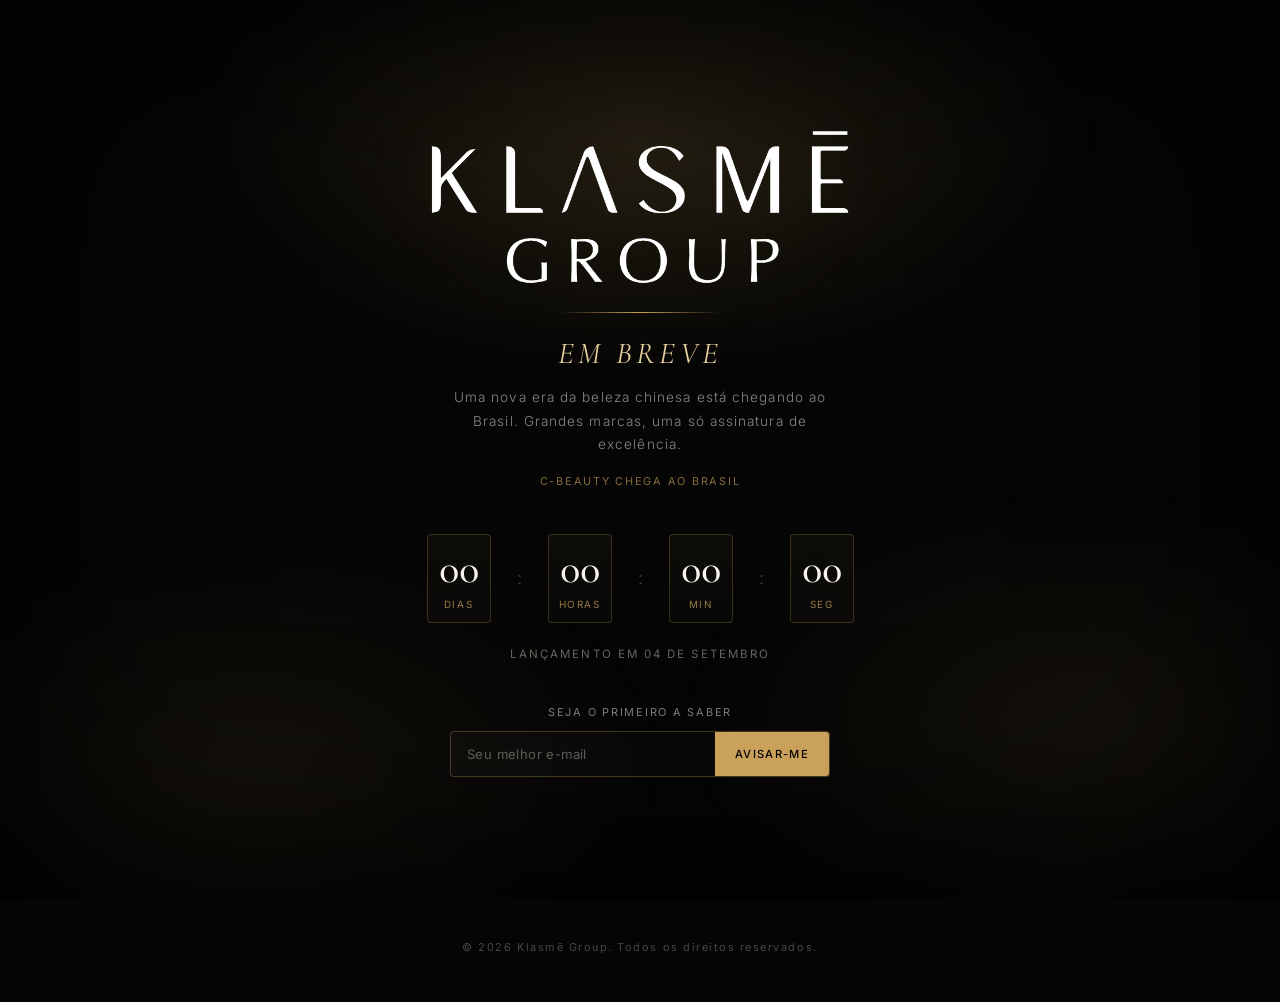
<file: index.html>
<!DOCTYPE html>
<html lang="pt-BR">

<head>
  <meta charset="UTF-8">
  <meta name="viewport" content="width=device-width, initial-scale=1.0">
  <title>Klasmē Group — Em Breve</title>
  <link rel="icon" type="image/png" href="assets/imgs/favicon.png">
  <meta name="description" content="Klasmē Group. Grandes marcas de cosméticos chinesas chegando em breve.">

  <link rel="preconnect" href="https://fonts.googleapis.com">
  <link rel="preconnect" href="https://fonts.gstatic.com" crossorigin>
  <link href="https://fonts.googleapis.com/css2?family=Cormorant+Garamond:ital,wght@0,300;0,400;0,500;1,400&family=Inter:wght@300;400;500;600&display=swap" rel="stylesheet">

  <style>
    :root {
      --gold: #c9a15a;
      --gold-soft: #e6cf9e;
      --black: #050505;
      --white: #f7f4ee;
    }

    * {
      margin: 0;
      padding: 0;
      box-sizing: border-box;
    }

    html {
      scroll-behavior: smooth;
    }

    body {
      position: relative;
      background: var(--black);
      color: var(--white);
      font-family: 'Inter', sans-serif;
      cursor: default;
    }

    ::selection {
      background: rgba(201, 161, 90, 0.35);
      color: var(--white);
    }

    /* Ambient luxury glow background */
    .glow {
      position: fixed;
      inset: 0;
      z-index: 0;
      pointer-events: none;
      background:
        radial-gradient(ellipse 60% 45% at 50% 15%, rgba(201, 161, 90, 0.16), transparent 60%),
        radial-gradient(ellipse 50% 40% at 20% 85%, rgba(201, 161, 90, 0.08), transparent 65%),
        radial-gradient(ellipse 50% 40% at 85% 80%, rgba(201, 161, 90, 0.08), transparent 65%);
      animation: drift 14s ease-in-out infinite alternate;
    }

    @keyframes drift {
      0% {
        transform: scale(1) translateY(0);
        opacity: 0.85;
      }

      100% {
        transform: scale(1.08) translateY(-10px);
        opacity: 1;
      }
    }

    /* Fine vignette */
    .vignette {
      position: fixed;
      inset: 0;
      z-index: 0;
      pointer-events: none;
      box-shadow: inset 0 0 18vw rgba(0, 0, 0, 0.85);
    }

    /* Cursor glow that follows the pointer (desktop only) */
    .cursor-glow {
      position: fixed;
      top: 0;
      left: 0;
      width: 160px;
      height: 160px;
      margin-left: -80px;
      margin-top: -80px;
      border-radius: 50%;
      background: radial-gradient(circle, rgba(201, 161, 90, 0.14), transparent 70%);
      pointer-events: none;
      z-index: 1;
      opacity: 0;
      transition: opacity 0.4s ease;
      will-change: transform;
    }

    @media (hover: none) {
      .cursor-glow {
        display: none;
      }
    }

    /* Floating gold particles */
    .particles {
      position: fixed;
      inset: 0;
      z-index: 0;
      pointer-events: none;
      overflow: hidden;
    }

    .particles span {
      position: absolute;
      bottom: -10px;
      width: 3px;
      height: 3px;
      border-radius: 50%;
      background: var(--gold-soft);
      opacity: 0;
      animation: rise linear infinite;
      box-shadow: 0 0 6px rgba(230, 207, 158, 0.8);
    }

    @keyframes rise {
      0% {
        transform: translateY(0) translateX(0);
        opacity: 0;
      }

      10% {
        opacity: 0.7;
      }

      90% {
        opacity: 0.4;
      }

      100% {
        transform: translateY(-105vh) translateX(var(--drift, 20px));
        opacity: 0;
      }
    }

    /* Hero */
    .hero {
      position: relative;
      z-index: 2;
      display: flex;
      flex-direction: column;
      justify-content: center;
      align-items: center;
      text-align: center;
      min-height: 100vh;
      padding: 90px 24px 60px;
    }

    .content {
      display: flex;
      flex-direction: column;
      align-items: center;
      max-width: 640px;
      width: 100%;
    }

    .logo-wrap {
      position: relative;
      opacity: 0;
      transform: translateY(18px) scale(0.97);
      animation: reveal 1.4s cubic-bezier(0.16, 1, 0.3, 1) 0.2s forwards;
    }

    .logo-wrap img {
      display: block;
      width: min(78vw, 420px);
      height: auto;
      filter: drop-shadow(0 0 40px rgba(201, 161, 90, 0.12));
    }

    .divider {
      width: 0;
      height: 1px;
      margin: 28px auto 22px;
      background: linear-gradient(90deg, transparent, var(--gold), transparent);
      animation: expand 1.2s ease-out 1.1s forwards;
    }

    @keyframes expand {
      to {
        width: 160px;
      }
    }

    .tagline {
      font-family: 'Cormorant Garamond', serif;
      font-style: italic;
      font-weight: 400;
      font-size: clamp(1.35rem, 4vw, 1.9rem);
      letter-spacing: 0.14em;
      color: var(--gold-soft);
      text-transform: uppercase;
      opacity: 0;
      animation: reveal 1.2s cubic-bezier(0.16, 1, 0.3, 1) 0.9s forwards;
    }

    .subtext {
      margin-top: 14px;
      font-weight: 300;
      font-size: 0.85rem;
      letter-spacing: 0.08em;
      color: rgba(247, 244, 238, 0.55);
      max-width: 420px;
      line-height: 1.7;
      opacity: 0;
      animation: reveal 1.2s cubic-bezier(0.16, 1, 0.3, 1) 1.2s forwards;
    }

    @keyframes reveal {
      to {
        opacity: 1;
        transform: translateY(0) scale(1);
      }
    }

    /* Rotating phrases */
    .rotator {
      position: relative;
      min-height: 20px;
      margin-top: 18px;
      opacity: 0;
      animation: reveal 1.2s cubic-bezier(0.16, 1, 0.3, 1) 1.4s forwards;
    }

    .rotator>span {
      position: absolute;
      left: 50%;
      top: 0;
      width: max-content;
      max-width: 90vw;
      transform: translate(-50%, 6px);
      font-size: 0.68rem;
      letter-spacing: 0.16em;
      text-transform: uppercase;
      color: rgba(201, 161, 90, 0.65);
      white-space: normal;
      text-align: center;
      opacity: 0;
      transition: opacity 0.6s ease, transform 0.6s ease;
    }

    .rotator>span.is-active {
      opacity: 1;
      transform: translate(-50%, 0);
    }

    .rotator .no-transform {
      text-transform: none;
    }

    /* Countdown */
    .countdown {
      display: flex;
      gap: clamp(10px, 3vw, 26px);
      margin-top: 40px;
      opacity: 0;
      animation: reveal 1.3s cubic-bezier(0.16, 1, 0.3, 1) 1.6s forwards;
    }

    .countdown .unit {
      display: flex;
      flex-direction: column;
      align-items: center;
      min-width: 64px;
      padding: 14px 6px 12px;
      border: 1px solid rgba(201, 161, 90, 0.25);
      border-radius: 4px;
      background: linear-gradient(180deg, rgba(201, 161, 90, 0.05), rgba(255, 255, 255, 0.01));
      backdrop-filter: blur(6px);
      transition: border-color 0.4s ease, box-shadow 0.4s ease;
    }

    .countdown .unit:hover {
      border-color: rgba(201, 161, 90, 0.55);
      box-shadow: 0 0 24px rgba(201, 161, 90, 0.12);
    }

    .countdown .value {
      font-family: 'Cormorant Garamond', serif;
      font-weight: 500;
      font-size: clamp(1.8rem, 5vw, 2.6rem);
      color: var(--white);
      line-height: 1;
      font-variant-numeric: tabular-nums;
    }

    .countdown .label {
      margin-top: 8px;
      font-size: 0.62rem;
      letter-spacing: 0.16em;
      text-transform: uppercase;
      color: rgba(201, 161, 90, 0.75);
    }

    .countdown .sep {
      align-self: center;
      color: rgba(201, 161, 90, 0.3);
      font-family: 'Cormorant Garamond', serif;
      font-size: 1.6rem;
      margin-top: -6px;
    }

    .date-note {
      margin-top: 24px;
      font-size: 0.72rem;
      letter-spacing: 0.18em;
      text-transform: uppercase;
      color: rgba(247, 244, 238, 0.4);
      opacity: 0;
      animation: reveal 1.2s cubic-bezier(0.16, 1, 0.3, 1) 1.8s forwards;
    }

    /* Email signup — visual only, backend to be wired later */
    .signup {
      margin-top: 44px;
      width: 100%;
      max-width: 380px;
      opacity: 0;
      animation: reveal 1.2s cubic-bezier(0.16, 1, 0.3, 1) 2s forwards;
    }

    .signup-label {
      font-size: 0.68rem;
      letter-spacing: 0.16em;
      text-transform: uppercase;
      color: rgba(247, 244, 238, 0.5);
      margin-bottom: 12px;
    }

    .signup-form {
      display: flex;
      border: 1px solid rgba(201, 161, 90, 0.3);
      border-radius: 4px;
      overflow: hidden;
      background: rgba(255, 255, 255, 0.02);
      backdrop-filter: blur(6px);
      transition: border-color 0.3s ease, box-shadow 0.3s ease;
    }

    .signup-form:focus-within {
      border-color: rgba(201, 161, 90, 0.7);
      box-shadow: 0 0 24px rgba(201, 161, 90, 0.12);
    }

    .signup-form input {
      flex: 1;
      min-width: 0;
      padding: 14px 16px;
      background: transparent;
      border: none;
      outline: none;
      color: var(--white);
      font-family: 'Inter', sans-serif;
      font-size: 0.82rem;
      letter-spacing: 0.03em;
    }

    .signup-form input::placeholder {
      color: rgba(247, 244, 238, 0.35);
    }

    .signup-form button {
      padding: 0 20px;
      border: none;
      background: var(--gold);
      color: var(--black);
      font-family: 'Inter', sans-serif;
      font-size: 0.7rem;
      font-weight: 500;
      letter-spacing: 0.12em;
      text-transform: uppercase;
      cursor: pointer;
      transition: background 0.3s ease;
      white-space: nowrap;
    }

    .signup-form button:hover {
      background: var(--gold-soft);
    }

    .signup-note {
      margin-top: 10px;
      font-size: 0.65rem;
      letter-spacing: 0.04em;
      color: rgba(247, 244, 238, 0.32);
      min-height: 1em;
      transition: color 0.3s ease;
    }

    .signup-note.is-success {
      color: var(--gold-soft);
    }

    .signup-note.is-error {
      color: #d98a8a;
    }

    @media (max-width: 420px) {
      .countdown {
        gap: 8px;
      }

      .countdown .unit {
        min-width: 54px;
        padding: 10px 4px;
      }

      .countdown .sep {
        font-size: 1.2rem;
      }
    }

    /* Footer */
    footer {
      position: relative;
      z-index: 2;
      padding: 40px 24px 48px;
      text-align: center;
    }

    .copyright {
      font-size: 0.68rem;
      letter-spacing: 0.14em;
      color: rgba(247, 244, 238, 0.28);
    }
  </style>
</head>

<body>
  <div class="glow"></div>
  <div class="vignette"></div>
  <div class="cursor-glow" id="cursor-glow"></div>
  <div class="particles" id="particles"></div>

  <main class="hero">
    <div class="content">
      <div class="logo-wrap">
        <img src="assets/imgs/KLASME-GROUP-LOGO.png" alt="Klasmē Group">
      </div>

      <div class="divider"></div>

      <p class="tagline">Em breve</p>
      <p class="subtext">
        Uma nova era da beleza chinesa está chegando ao Brasil.
        Grandes marcas, uma só assinatura de excelência.
      </p>

      <div class="rotator" id="rotator" aria-hidden="true"></div>

      <div class="countdown" id="countdown" aria-label="Contagem regressiva para o lançamento">
        <div class="unit"><span class="value" id="cd-days">00</span><span class="label">Dias</span></div>
        <span class="sep">:</span>
        <div class="unit"><span class="value" id="cd-hours">00</span><span class="label">Horas</span></div>
        <span class="sep">:</span>
        <div class="unit"><span class="value" id="cd-minutes">00</span><span class="label">Min</span></div>
        <span class="sep">:</span>
        <div class="unit"><span class="value" id="cd-seconds">00</span><span class="label">Seg</span></div>
      </div>

      <p class="date-note">Lançamento em 04 de setembro</p>

      <div class="signup">
        <p class="signup-label">Seja o primeiro a saber</p>
        <form class="signup-form" id="signup-form">
          <input type="email" name="email" placeholder="Seu melhor e-mail" required aria-label="Seu e-mail">
          <button type="submit" id="signup-button">Avisar-me</button>
        </form>
        <p class="signup-note" id="signup-note">&nbsp;</p>
      </div>
    </div>
  </main>

  <footer>
    <p class="copyright">&copy; <span id="year"></span> Klasmē Group. Todos os direitos reservados.</p>
  </footer>

  <script>
    document.getElementById('year').textContent = new Date().getFullYear();

    /* Countdown */
    var targetDate = new Date('2026-09-04T00:00:00-03:00').getTime();

    var els = {
      days: document.getElementById('cd-days'),
      hours: document.getElementById('cd-hours'),
      minutes: document.getElementById('cd-minutes'),
      seconds: document.getElementById('cd-seconds')
    };

    function pad(n) {
      return String(n).padStart(2, '0');
    }

    function tick() {
      var now = Date.now();
      var diff = targetDate - now;

      if (diff <= 0) {
        els.days.textContent = '00';
        els.hours.textContent = '00';
        els.minutes.textContent = '00';
        els.seconds.textContent = '00';
        clearInterval(timer);
        return;
      }

      var days = Math.floor(diff / (1000 * 60 * 60 * 24));
      var hours = Math.floor((diff / (1000 * 60 * 60)) % 24);
      var minutes = Math.floor((diff / (1000 * 60)) % 60);
      var seconds = Math.floor((diff / 1000) % 60);

      els.days.textContent = pad(days);
      els.hours.textContent = pad(hours);
      els.minutes.textContent = pad(minutes);
      els.seconds.textContent = pad(seconds);
    }

    tick();
    var timer = setInterval(tick, 1000);

    /* Rotating phrases. "KLASMĒ" is pre-uppercased and wrapped with
       text-transform: none — typing it already in final case (instead of
       relying on the parent's CSS uppercase transform) keeps the browser
       from re-shaping the "Ē" against the wrong font subset, which is what
       was breaking the macron. */
    var phrases = [
      'C-beauty chega ao Brasil',
      'Estética oriental, herança milenar',
      'Uma curadoria exclusiva <span class="no-transform">KLASMĒ</span> Group'
    ];
    var rotator = document.getElementById('rotator');
    var rotatorSpans = phrases.map(function (html, i) {
      var span = document.createElement('span');
      span.innerHTML = html;
      if (i === 0) span.classList.add('is-active');
      rotator.appendChild(span);
      return span;
    });

    var rotatorIndex = 0;
    setInterval(function () {
      rotatorSpans[rotatorIndex].classList.remove('is-active');
      rotatorIndex = (rotatorIndex + 1) % rotatorSpans.length;
      rotatorSpans[rotatorIndex].classList.add('is-active');
    }, 3800);

    /* Cursor glow */
    var cursorGlow = document.getElementById('cursor-glow');
    if (window.matchMedia('(hover: hover)').matches) {
      window.addEventListener('mousemove', function (e) {
        cursorGlow.style.opacity = '1';
        cursorGlow.style.transform = 'translate(' + e.clientX + 'px,' + e.clientY + 'px)';
      });
      window.addEventListener('mouseleave', function () {
        cursorGlow.style.opacity = '0';
      });
    }

    /* Floating gold particles */
    var particlesEl = document.getElementById('particles');
    var particleCount = 22;
    for (var p = 0; p < particleCount; p++) {
      var particle = document.createElement('span');
      var left = Math.random() * 100;
      var duration = 10 + Math.random() * 12;
      var delay = Math.random() * 14;
      var drift = (Math.random() * 60 - 30) + 'px';
      particle.style.left = left + '%';
      particle.style.setProperty('--drift', drift);
      particle.style.animationDuration = duration + 's';
      particle.style.animationDelay = delay + 's';
      particlesEl.appendChild(particle);
    }

    /* Email signup — envia para uma planilha do Google Sheets via Apps Script.
       O deploy do Apps Script não retorna cabeçalhos CORS legíveis, então o
       fetch usa mode: 'no-cors' — a resposta fica opaca (não dá pra ler o
       corpo) - mas o envio em si funciona normalmente. */
    var SHEET_ENDPOINT = 'https://script.google.com/macros/s/AKfycby1KqSJwX78SI3dHAavlIbFaO8jOM7e2JQEQom7slB5k4C-gQr8ISG7_UyW7MsYrk8e/exec';

    var signupForm = document.getElementById('signup-form');
    var signupNote = document.getElementById('signup-note');
    var signupButton = document.getElementById('signup-button');

    signupForm.addEventListener('submit', function (e) {
      e.preventDefault();

      var email = signupForm.email.value.trim();
      if (!email) return;

      signupButton.disabled = true;
      signupNote.classList.remove('is-success', 'is-error');
      signupNote.textContent = 'Enviando...';

      var body = new URLSearchParams();
      body.append('email', email);

      fetch(SHEET_ENDPOINT, {
        method: 'POST',
        mode: 'no-cors',
        body: body
      })
        .then(function () {
          signupNote.textContent = 'Obrigado! Você será avisado em primeira mão.';
          signupNote.classList.add('is-success');
          signupForm.reset();
        })
        .catch(function () {
          signupNote.textContent = 'Não foi possível enviar. Tente novamente.';
          signupNote.classList.add('is-error');
        })
        .finally(function () {
          signupButton.disabled = false;
        });
    });
  </script>
</body>

</html>
</file>
